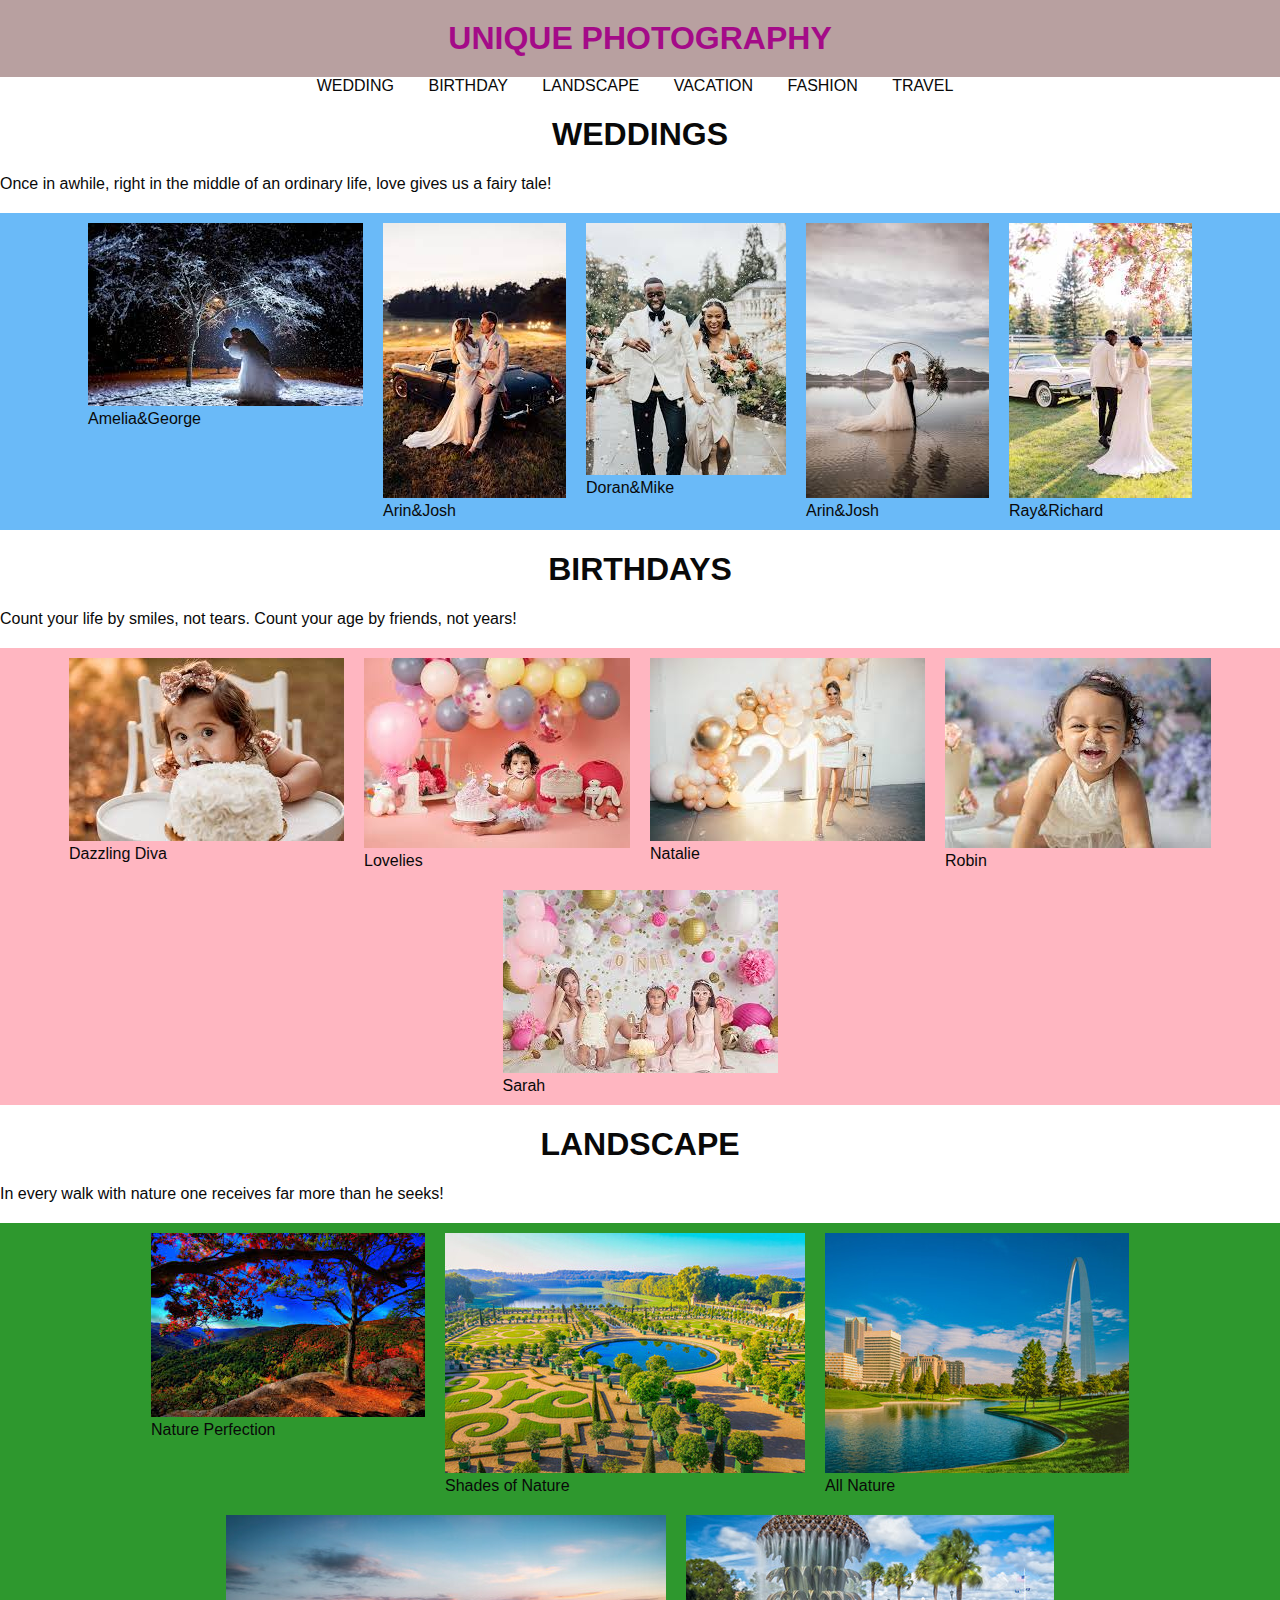
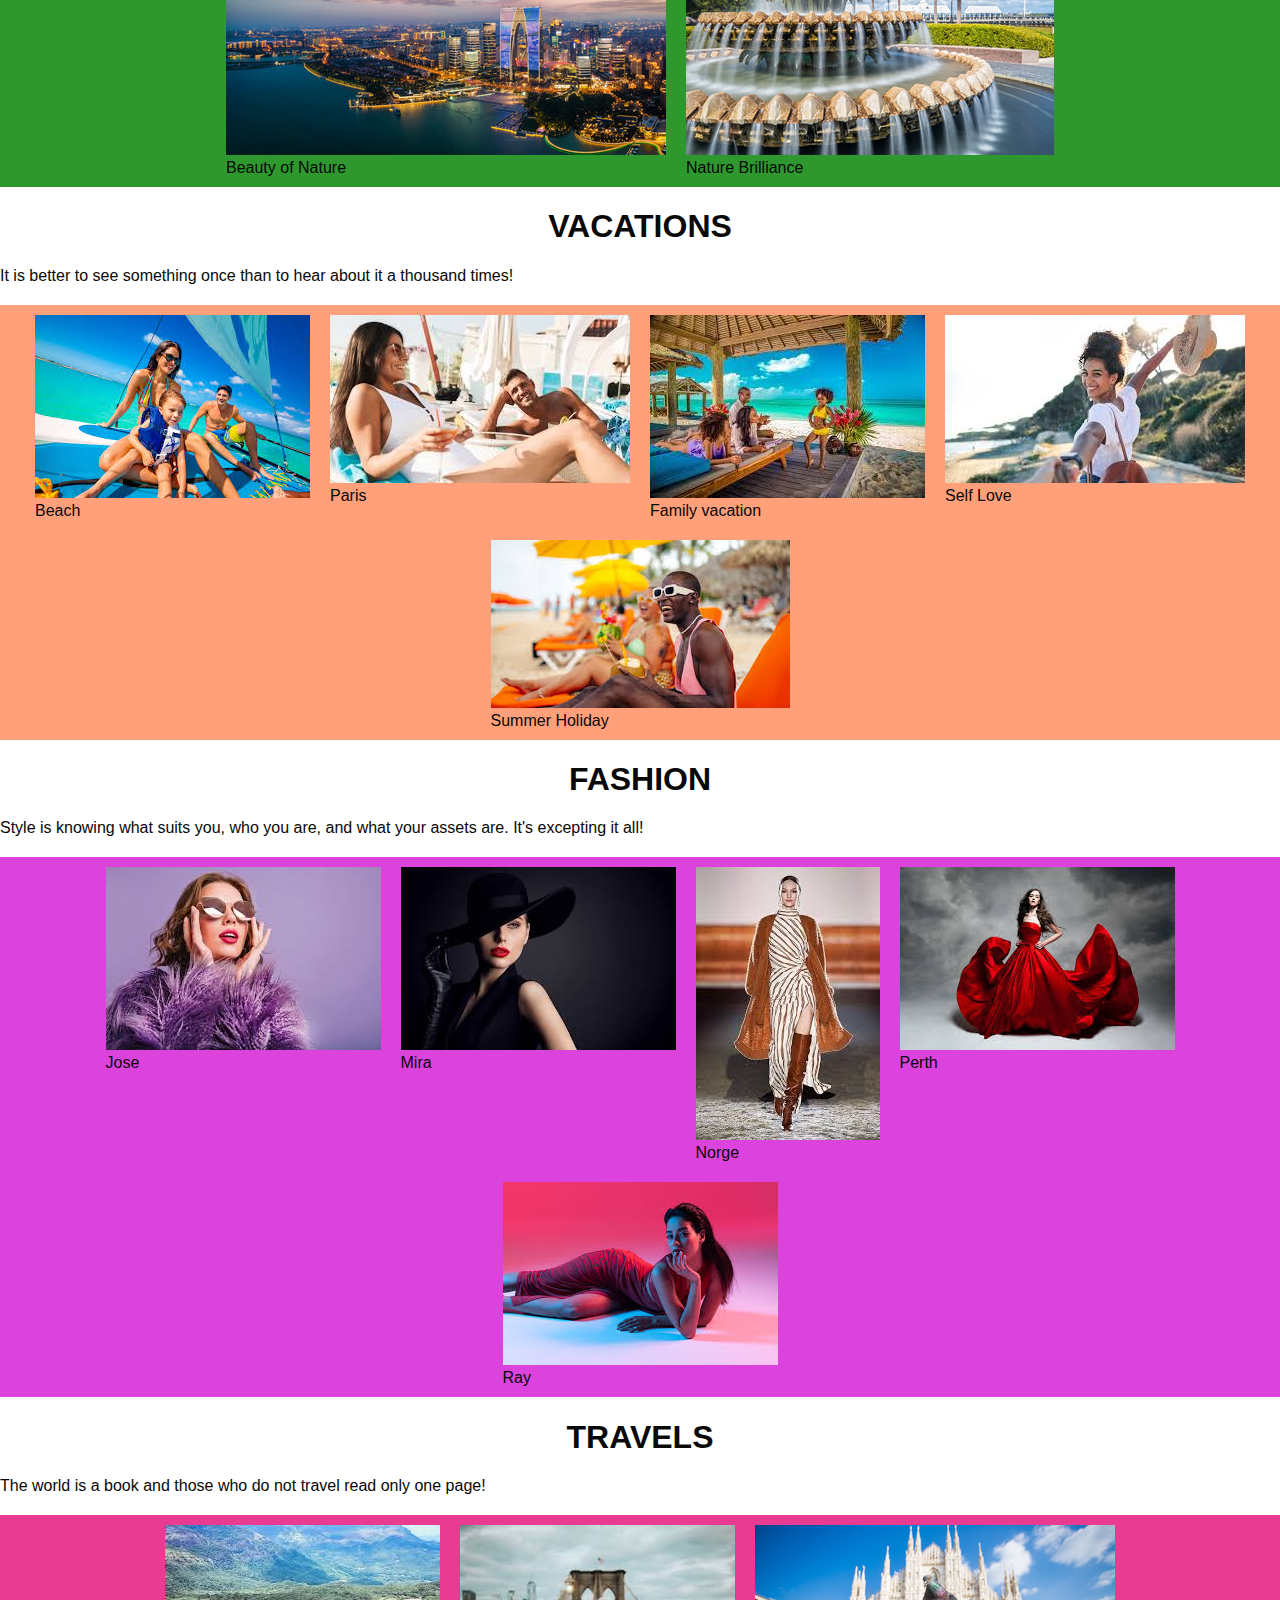
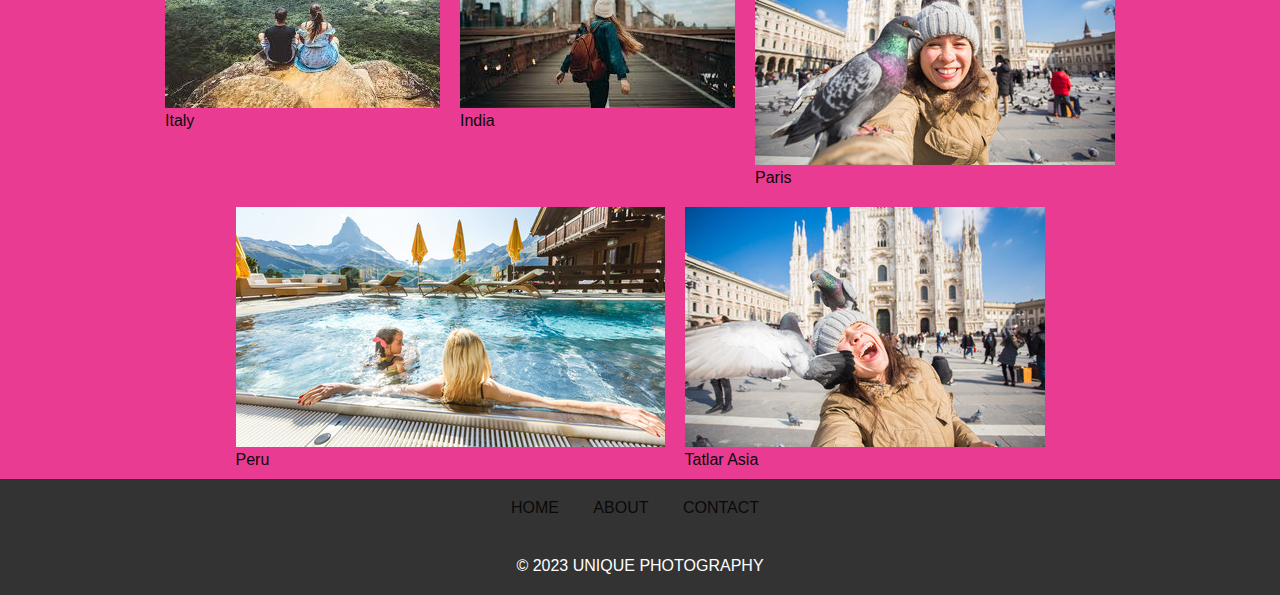
<file: index.html>
<!DOCTYPE html>
<html>

<head>
    <meta charset="UTF-8">
    <title>UNIQUE PHOTOGRAPHY</title>
    <link rel="stylesheet" href="style.css">
    <style>
        /* Add space between sections */
        section {
            margin-bottom: 20px;
        }
    </style>

</head>

<body>
    <header class="header">
        <h1>UNIQUE PHOTOGRAPHY</h1>
    </header>

    <nav class="navbar">
        <ul>
            <li><a href="Wedding.html">WEDDING</a></li>
            <li><a href="Birthday.html">BIRTHDAY</a></li>
            <li><a href="Landscape.html">LANDSCAPE</a></li>
            <li><a href="Vacation.html">VACATION</a></li>
            <li><a href="Fashion.html">FASHION</a></li>
            <li><a href="Travel.html">TRAVEL</a></li>
        </ul>
    </nav>


    <div class="main-content">
        <section class="section">
            <h1>WEDDINGS</h1>
            <p>Once in awhile, right in the middle of an ordinary life, love gives us a fairy tale!</p>
            <a href="WEDDINGS.html"></a>
        </section>

        </section>
        <div class="portfolio weddings">
            <div class="portfolio-item">
                <img src="Images/Wedding.Amelia&George.jpg" alt="Wedding 1"><br>Amelia&George</br>
            </div>
            <div class="portfolio-item">
                <img src="Images/Wedding.Arin&Josh.jpg" alt="Wedding 2"><br>Arin&Josh</br>
            </div>
            <div class="portfolio-item">
                <img src="Images/Wedding.Doran&Mike.jpg" alt="Wedding 3"><br>Doran&Mike</br>
            </div>
            <div class="portfolio-item">
                <img src="Images/Wedding.Mirabel&Joel.jpg" alt="Wedding 4"><br>Arin&Josh</br>
            </div>
            <div class="portfolio-item">
                <img src="Images/Wedding.Ray&Richard.jpg" alt="Wedding 5"><br>Ray&Richard</br>
            </div>
        </div>

        <section class="section">
            <h1>BIRTHDAYS</h1>
            <p>Count your life by smiles, not tears. Count your age by friends, not years!</p>
            <a href="BIRTHDAYS.html"></a>
        </section>

        </section>
        <div class="portfolio birthdays">
            <div class="portfolio-item">
                <img src="Images/Birthday.Dazzling Diva.jpg" alt="Birthday 1"><br>Dazzling Diva</br>
            </div>
            <div class="portfolio-item">
                <img src="Images/Birthday.lovelies.jpg" alt="Birthday 2"><br>Lovelies</br>
            </div>
            <div class="portfolio-item">
                <img src="Images/Birthday.Natalie.jpg" alt="Birthday 3"><br>Natalie</br>
            </div>
            <div class="portfolio-item">
                <img src="Images/Birthday.Robin.jpg" alt="Birthday 4"><br>Robin</br>
            </div>
            <div class="portfolio-item">
                <img src="Images/Birthday.Sarah.jpg" alt="Birthday 5"><br>Sarah</br>
            </div>
        </div>

        <section class="section">
            <h1>LANDSCAPE</h1>
            <p>In every walk with nature one receives far more than he seeks!</p>
            <a href="LANDSCAPE.html"></a>
        </section>


        </section>
        </h5>
        <div class="portfolio landscape">
            <div class="portfolio-item">
                <img src="Images/Landscape. Breathtaking.jpg" alt="Landscape 1"><br>Nature Perfection</br>
            </div>
            <div class="portfolio-item">
                <img src="Images/Landscape.Nature 2.jpg" alt="Landscape 2"><br>Shades of Nature</br>
            </div>
            <div class="portfolio-item">
                <img src="Images/Landscape.Nature.jpg" alt="Landscape 3"><br>All Nature</br>
            </div>
            <div class="portfolio-item">
                <img src="Images/Lanscape.Nature 3..jpg" alt="Landscape 4"><br>Beauty of Nature</br>
            </div>
            <div class="portfolio-item">
                <img src="Images/Lanscape.Nature 4.jpg" alt="Landscape 5"><br>Nature Brilliance</br>
            </div>
        </div>

        <section class="section">
            <h1>VACATIONS</h1>
            <p>It is better to see something once than to hear about it a thousand times!</p>
            <a href="VACATIONS.html"></a>
        </section>

        </section>
        <div class="portfolio vacations">
            <div class="portfolio-item">
                <img src="Images/Vacation.Beach.jpg" alt="Vacation 1"><br>Beach</br>
            </div>
            <div class="portfolio-item">
                <img src="Images/Vacations. paris.jpg" alt="Vacation 2"><br>Paris</br>
            </div>
            <div class="portfolio-item">
                <img src="Images/vacations.family.jpg" alt="Vacation 3"><br>Family vacation</br>
            </div>
            <div class="portfolio-item">
                <img src="Images/Vacations.Self love.jpg" alt="Vacation 4"><br>Self Love</br>
            </div>
            <div class="portfolio-item">
                <img src="Images/Vacations.Summer holiday.jpg" alt="Vacation 5"><br>Summer Holiday</br>
            </div>
        </div>

        <section class="section">
            <h1>FASHION</h1>
            <p>Style is knowing what suits you, who you are, and what your assets are. It's excepting it all!</p>
            <a href="FASHION.html"></a>
        </section>


        </section>
        <div class="portfolio fashion">
            <div class="portfolio-item">
                <img src="Images/Fashion.Jose.jpg" alt="Fashion 1"><br>Jose</br>
            </div>
            <div class="portfolio-item">
                <img src="Images/Fashion.mira.jpg" alt="Fashion 2"><br>Mira</br>
            </div>
            <div class="portfolio-item">
                <img src="Images/Fashion.Norge.jpg" alt="Fashion 3"><br>Norge</br>
            </div>
            <div class="portfolio-item">
                <img src="Images/Fashion.Perth.jpg" alt="Fashion 4"><br>Perth</br>
            </div>
            <div class="portfolio-item">
                <img src="Images/fashion.Ray.jpg" alt="Fashion 5"><br>Ray</br>
            </div>
        </div>

        <section class="section">
            <h1>TRAVELS</h1>
            <P>The world is a book and those who do not travel read only one page!</P>
            <a href="TRAVELS.html"></a>
        </section>


        </section>
        <div class="portfolio travel">
            <div class="portfolio-item">
                <img src="Images/Travels. Italy.jpg" alt="Travel 1"><br>Italy</br>
            </div>
            <div class="portfolio-item">
                <img src="Images/Travels.Tatlar Asia.jpg" alt="Travel 2"><br>India</br>
            </div>
            <div class="portfolio-item">
                <img src="Images/Travel.Paris.jpg" alt="Travel 3"><br>Paris</br>
            </div>
            <div class="portfolio-item">
                <img src="Images/Travel.Peru.jpg" alt="Travel 4"><br>Peru</br>
            </div>
            <div class="portfolio-item">
                <img src="Images/Travel.Germany.jpg" alt="Travel 5"><br>Tatlar Asia</br>
            </div>
        </div>

        <footer>
            <nav class="navbar">
                <ul>
                    <li><a href="index.html">HOME</a></li>
                    <li><a href="About.html">ABOUT</a></li>
                    <li><a href="Contact.html">CONTACT</a></li>
                </ul>
            </nav>
        </footer>


    </div>
    </div>

    </main>

    <footer>
        <p>© 2023 UNIQUE PHOTOGRAPHY</p>
    </footer>

</body>

</html>
</file>
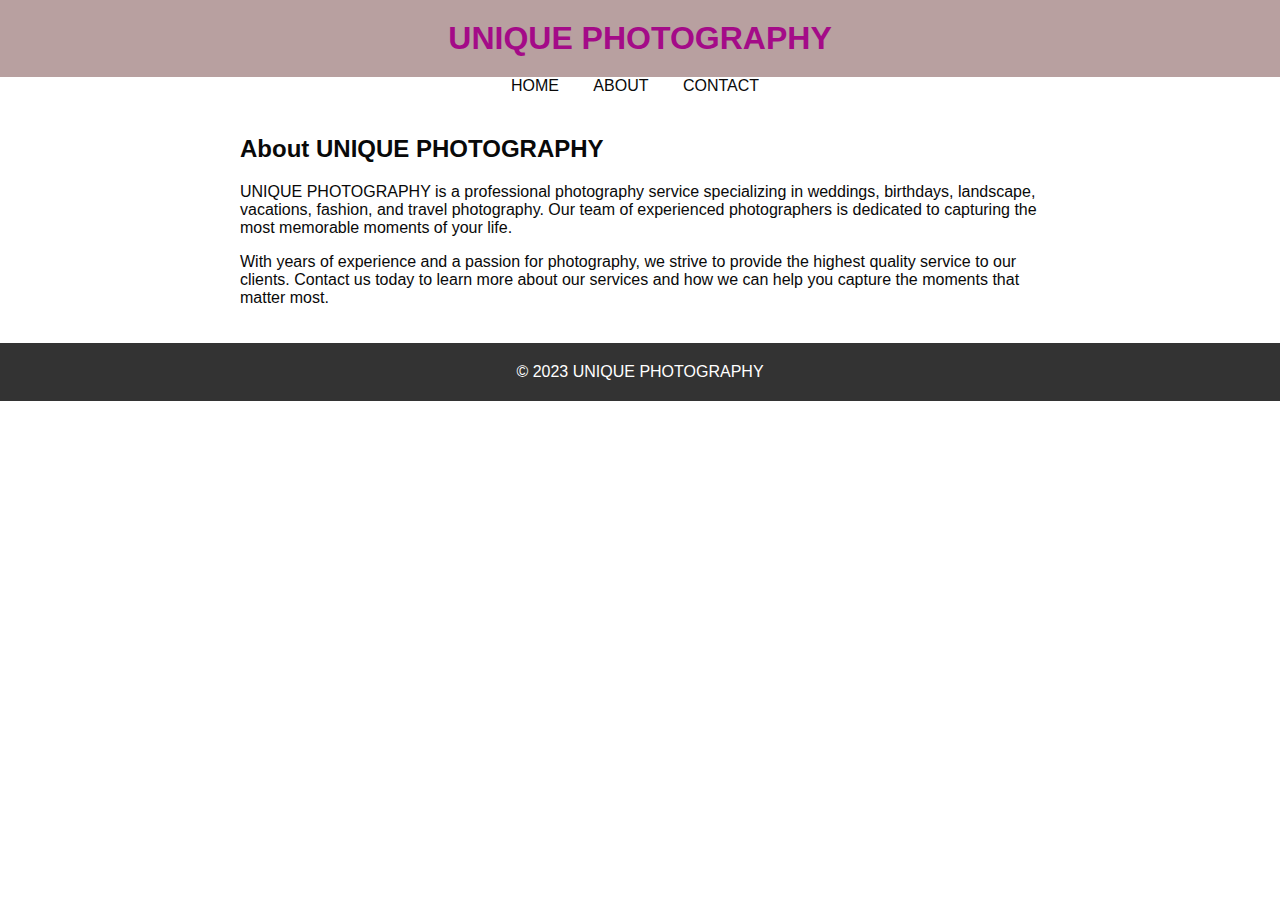
<file: About.html>
<!DOCTYPE html>
<html>

<head>
   <meta charset="UTF-8">
   <title>UNIQUE PHOTOGRAPHY</title>
   <link rel="stylesheet" href="style.css">
   <style>
      body {
         display: flex;
         flex-direction: column;
         min-height: 100vh;
      }
   </style>

</head>

<body>
   <header>
      <h1>UNIQUE PHOTOGRAPHY</h1>
   </header>

   <nav class="navbar">
      <ul>
         <li><a href="index.html">HOME</a></li>
         <li><a href="About.html">ABOUT</a></li>
         <li><a href="Contact.html">CONTACT</a></li>
      </ul>
   </nav>

   <main>
      <h2>About UNIQUE PHOTOGRAPHY</h2>
      <p>UNIQUE PHOTOGRAPHY is a professional photography service specializing in weddings, birthdays, landscape,
         vacations, fashion, and travel photography. Our team of experienced photographers is dedicated to capturing the
         most memorable moments of your life.</p>
      <p>With years of experience and a passion for photography, we strive to provide the highest quality service to our
         clients. Contact us today to learn more about our services and how we can help you capture the moments that
         matter most.</p>
   </main>

   <footer>
      <p>© 2023 UNIQUE PHOTOGRAPHY</p>
   </footer>

</body>

</html>
</file>
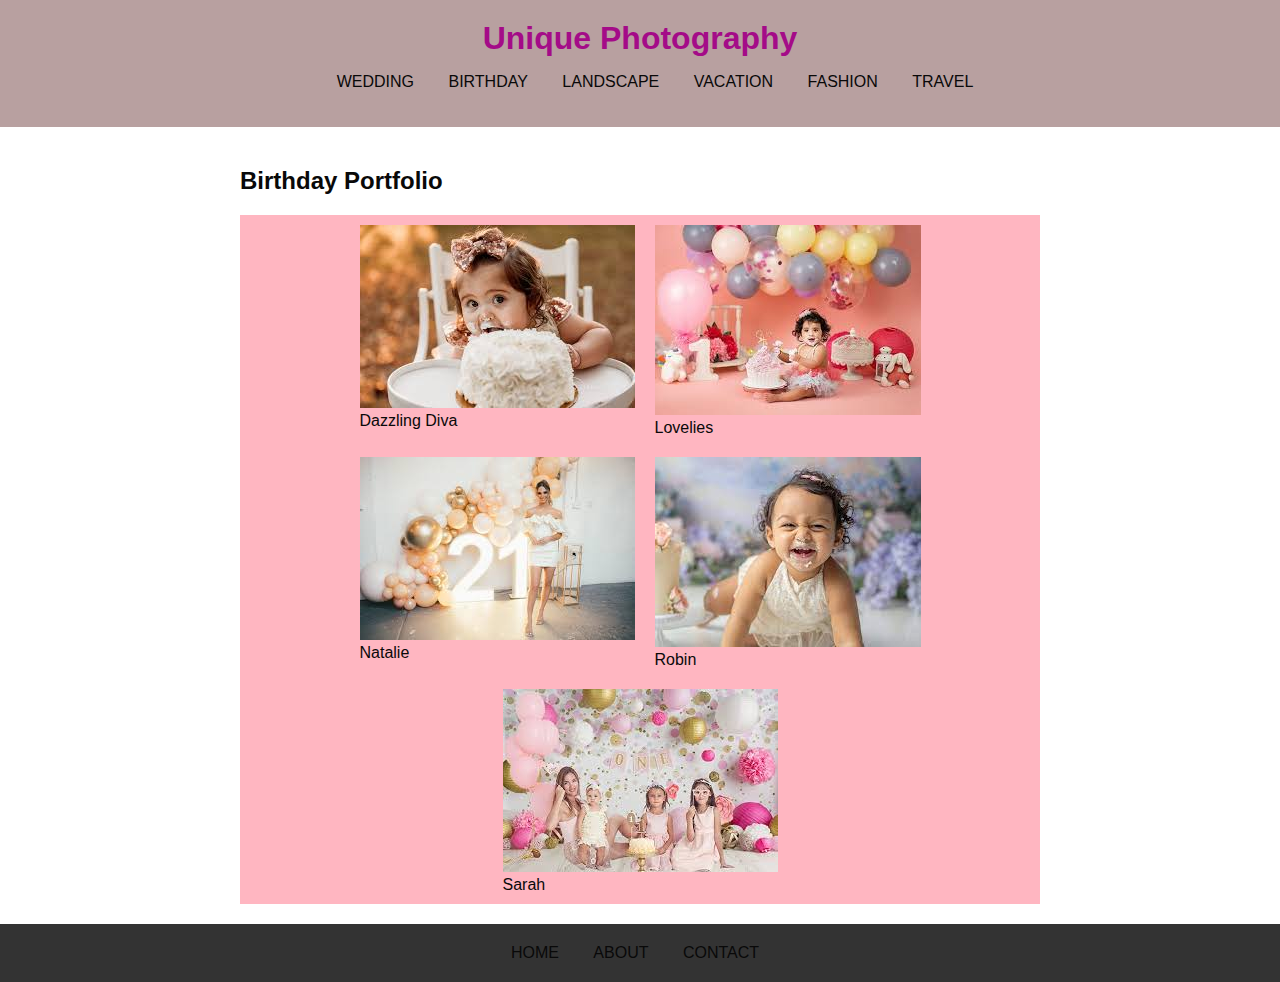
<file: Birthday.html>
<!DOCTYPE html>
<html>

<head>
  <title>Unique Photography - Birthday</title>
  <link rel="stylesheet" type="text/css" href="style.css">
</head>

<body>
  <header>
    <h1>Unique Photography</h1>
    <nav>
      <ul>
        <li><a href="Wedding.html">WEDDING</a></li>
        <li><a href="Birthday.html">BIRTHDAY</a></li>
        <li><a href="Landscape.html">LANDSCAPE</a></li>
        <li><a href="Vacation.html">VACATION</a></li>
        <li><a href="Fashion.html">FASHION</a></li>
        <li><a href="Travel.html">TRAVEL</a></li>
      </ul>
    </nav>
  </header>

  <main>
    <h2>Birthday Portfolio</h2>

    </section>
    <div class="portfolio birthdays">
      <div class="portfolio-item">
        <img src="Images/Birthday.Dazzling Diva.jpg" alt="Birthday 1"><br>Dazzling Diva</br>
      </div>
      <div class="portfolio-item">
        <img src="Images/Birthday.lovelies.jpg" alt="Birthday 2"><br>Lovelies</br>
      </div>
      <div class="portfolio-item">
        <img src="Images/Birthday.Natalie.jpg" alt="Birthday 3"><br>Natalie</br>
      </div>
      <div class="portfolio-item">
        <img src="Images/Birthday.Robin.jpg" alt="Birthday 4"><br>Robin</br>
      </div>
      <div class="portfolio-item">
        <img src="Images/Birthday.Sarah.jpg" alt="Birthday 5"><br>Sarah</br>
      </div>
  </main>

  <footer>
    <nav class="navbar">
      <ul>
        <li><a href="index.html">HOME</a></li>
        <li><a href="About.html">ABOUT</a></li>
        <li><a href="Contact.html">CONTACT</a></li>
      </ul>
    </nav>
  </footer>

</body>

</html>
</file>
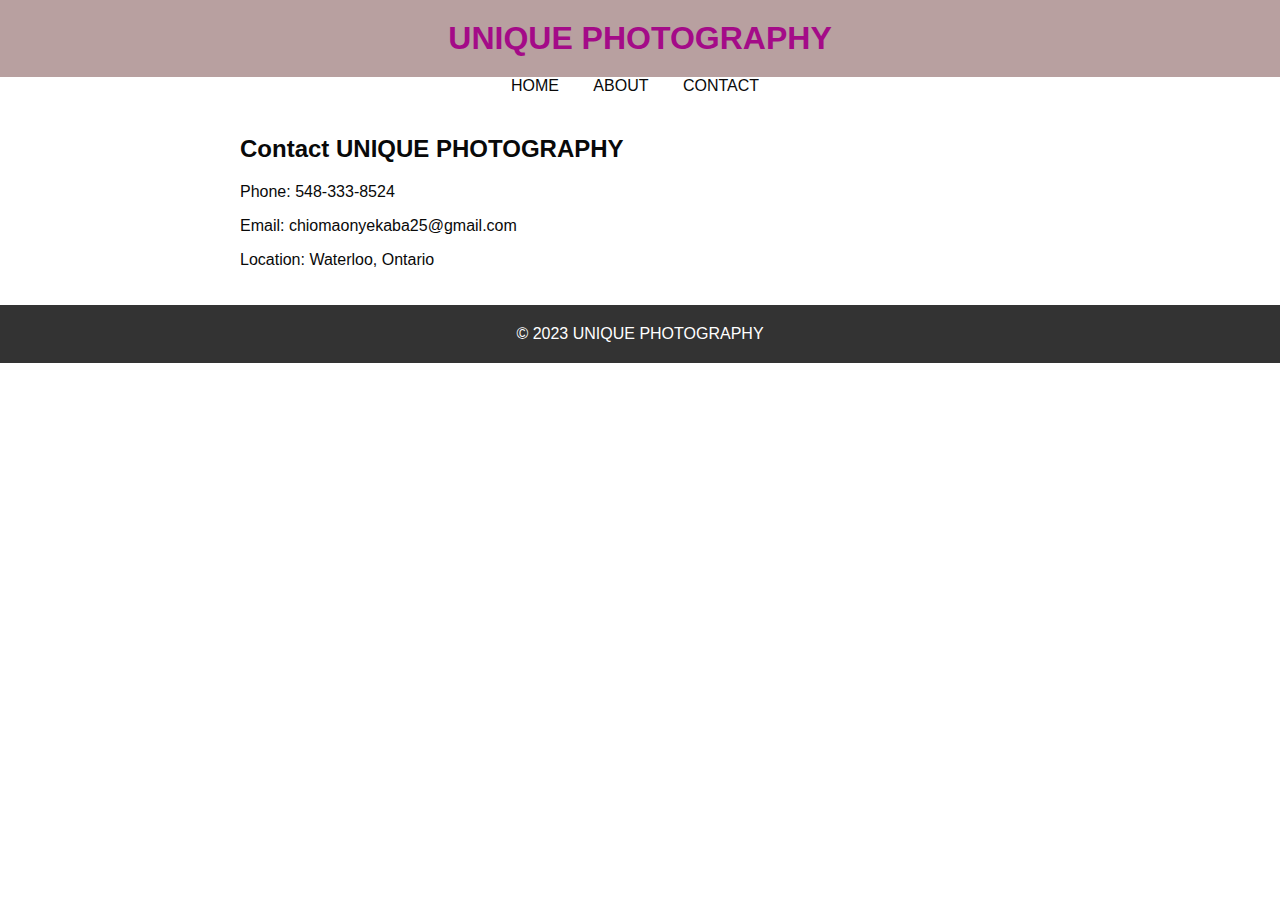
<file: Contact.html>
<!DOCTYPE html>
<html>

<head>
   <link rel="stylesheet" href="style.css">
   <title>UNIQUE PHOTOGRAPHY</title>
</head>

<body>
   <header>
      <h1>UNIQUE PHOTOGRAPHY</h1>
   </header>

   <nav class="navbar">
      <ul>
         <li><a href="index.html">HOME</a></li>
         <li><a href="About.html">ABOUT</a></li>
         <li><a href="Contact.html">CONTACT</a></li>
      </ul>
   </nav>

   <main>
      <h2>Contact UNIQUE PHOTOGRAPHY</h2>

      <p>Phone: 548-333-8524</p>
      <p>Email: chiomaonyekaba25@gmail.com</p>
      <p>Location: Waterloo, Ontario</p>

   </main>

   <footer>
      <p>© 2023 UNIQUE PHOTOGRAPHY</p>
   </footer>

</body>

</html>
</file>
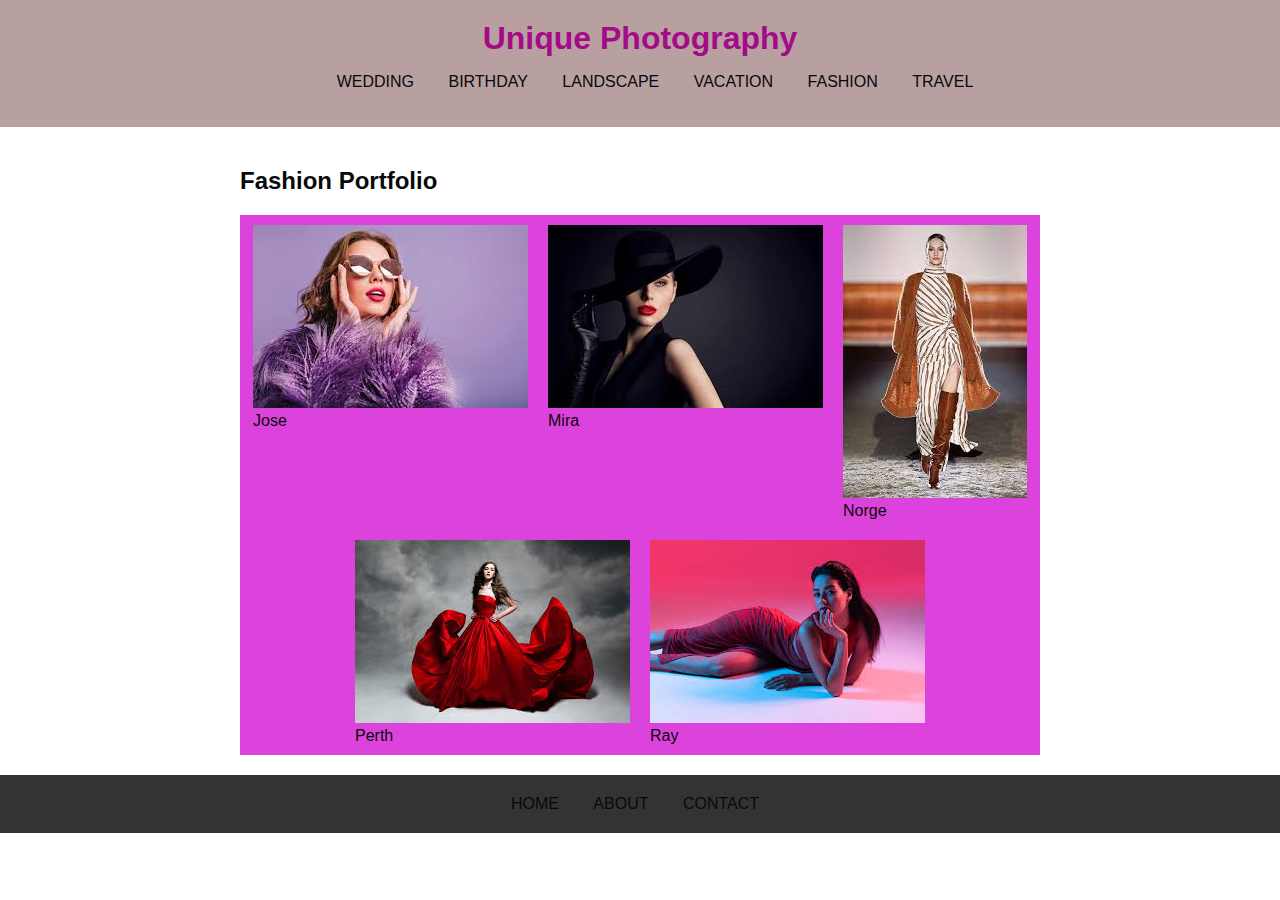
<file: Fashion.html>
<!DOCTYPE html>
<html>
<head>
  <title>Unique Photography - Fashion</title>
  <link rel="stylesheet" type="text/css" href="style.css">
</head>
<body>
  <header>
    <h1>Unique Photography</h1>
    <nav>
      <ul>
          <li><a href="Wedding.html">WEDDING</a></li>
          <li><a href="Birthday.html">BIRTHDAY</a></li>
          <li><a href="Landscape.html">LANDSCAPE</a></li>
          <li><a href="Vacation.html">VACATION</a></li>
          <li><a href="Fashion.html">FASHION</a></li>
          <li><a href="Travel.html">TRAVEL</a></li>
      </ul>
  </nav>
  </header>

  <main>
    <h2>Fashion Portfolio</h2>

</section>
<div class="portfolio fashion">
    <div class="portfolio-item">
        <img src="Images/Fashion.Jose.jpg" alt="Fashion 1"><br>Jose</br>             
    </div>
    <div class="portfolio-item">
        <img src="Images/Fashion.mira.jpg" alt="Fashion 2"><br>Mira</br>              
    </div>
    <div class="portfolio-item">
        <img src="Images/Fashion.Norge.jpg" alt="Fashion 3"><br>Norge</br>               
    </div>
    <div class="portfolio-item">
        <img src="Images/Fashion.Perth.jpg" alt="Fashion 4"><br>Perth</br>    
    </div>
    <div class="portfolio-item">
        <img src="Images/fashion.Ray.jpg" alt="Fashion 5"><br>Ray</br>
    </div>
    
  </main>

  <footer>
    <nav class="navbar">
        <ul>
            <li><a href="index.html">HOME</a></li>
            <li><a href="About.html">ABOUT</a></li>
            <li><a href="Contact.html">CONTACT</a></li>
        </ul>
    </nav>
  </footer>

</body>
</html>
</file>
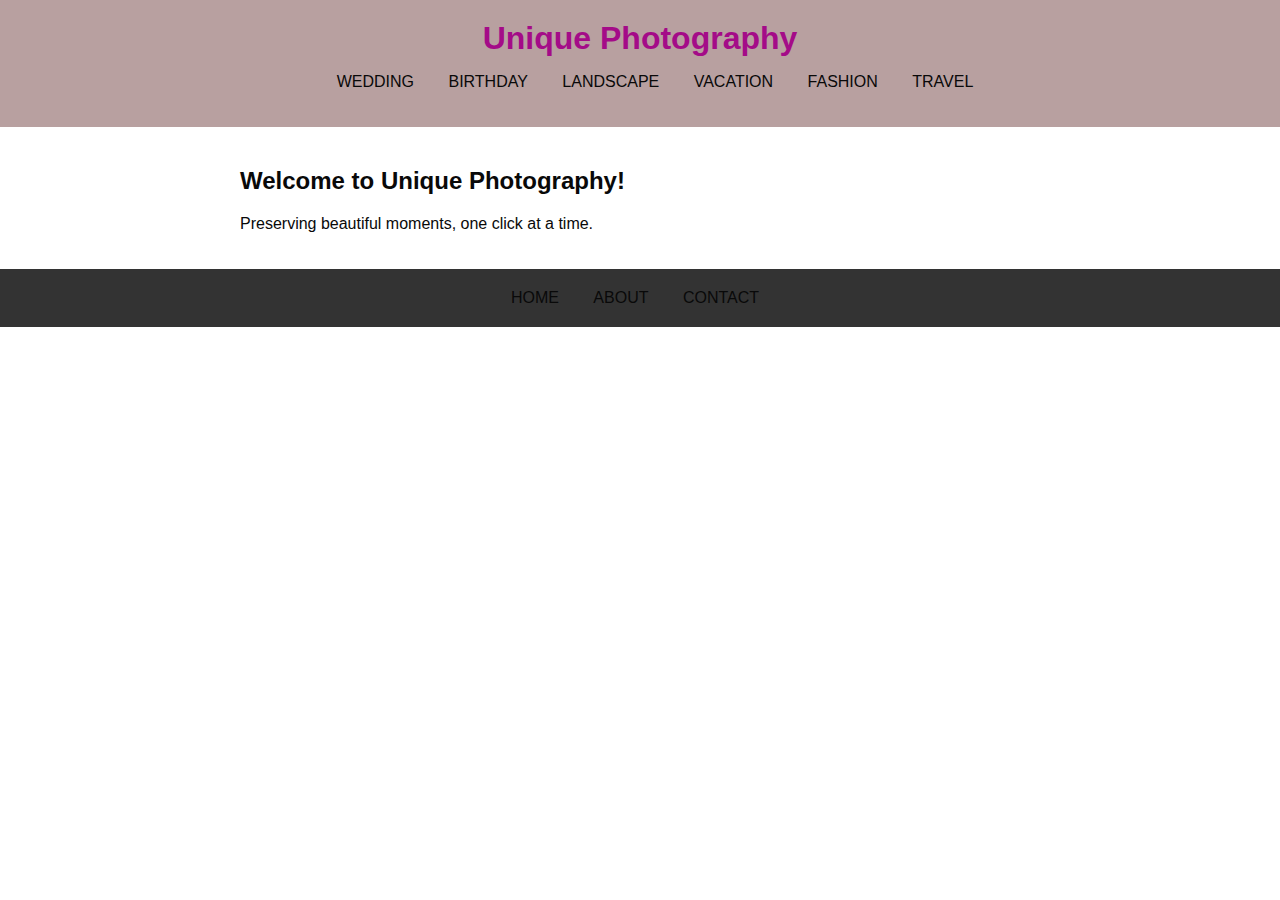
<file: Home.html>
<!DOCTYPE html>
<html>

<head>
  <title>Unique Photography - Home</title>
  <link rel="stylesheet" type="text/css" href="style.css">
</head>

<body>
  <header>
    <h1>Unique Photography</h1>
    <nav>
      <ul>
        <li><a href="Wedding.html">WEDDING</a></li>
        <li><a href="Birthday.html">BIRTHDAY</a></li>
        <li><a href="Landscape.html">LANDSCAPE</a></li>
        <li><a href="Vacation.html">VACATION</a></li>
        <li><a href="Fashion.html">FASHION</a></li>
        <li><a href="Travel.html">TRAVEL</a></li>
      </ul>
    </nav>
  </header>

  <main>
    <h2>Welcome to Unique Photography!</h2>
    <p>Preserving beautiful moments, one click at a time.</p>

  </main>

  <footer>
    <nav class="navbar">
      <ul>
        <li><a href="index.html">HOME</a></li>
        <li><a href="About.html">ABOUT</a></li>
        <li><a href="Contact.html">CONTACT</a></li>
      </ul>
    </nav>
  </footer>

</body>

</html>
</file>
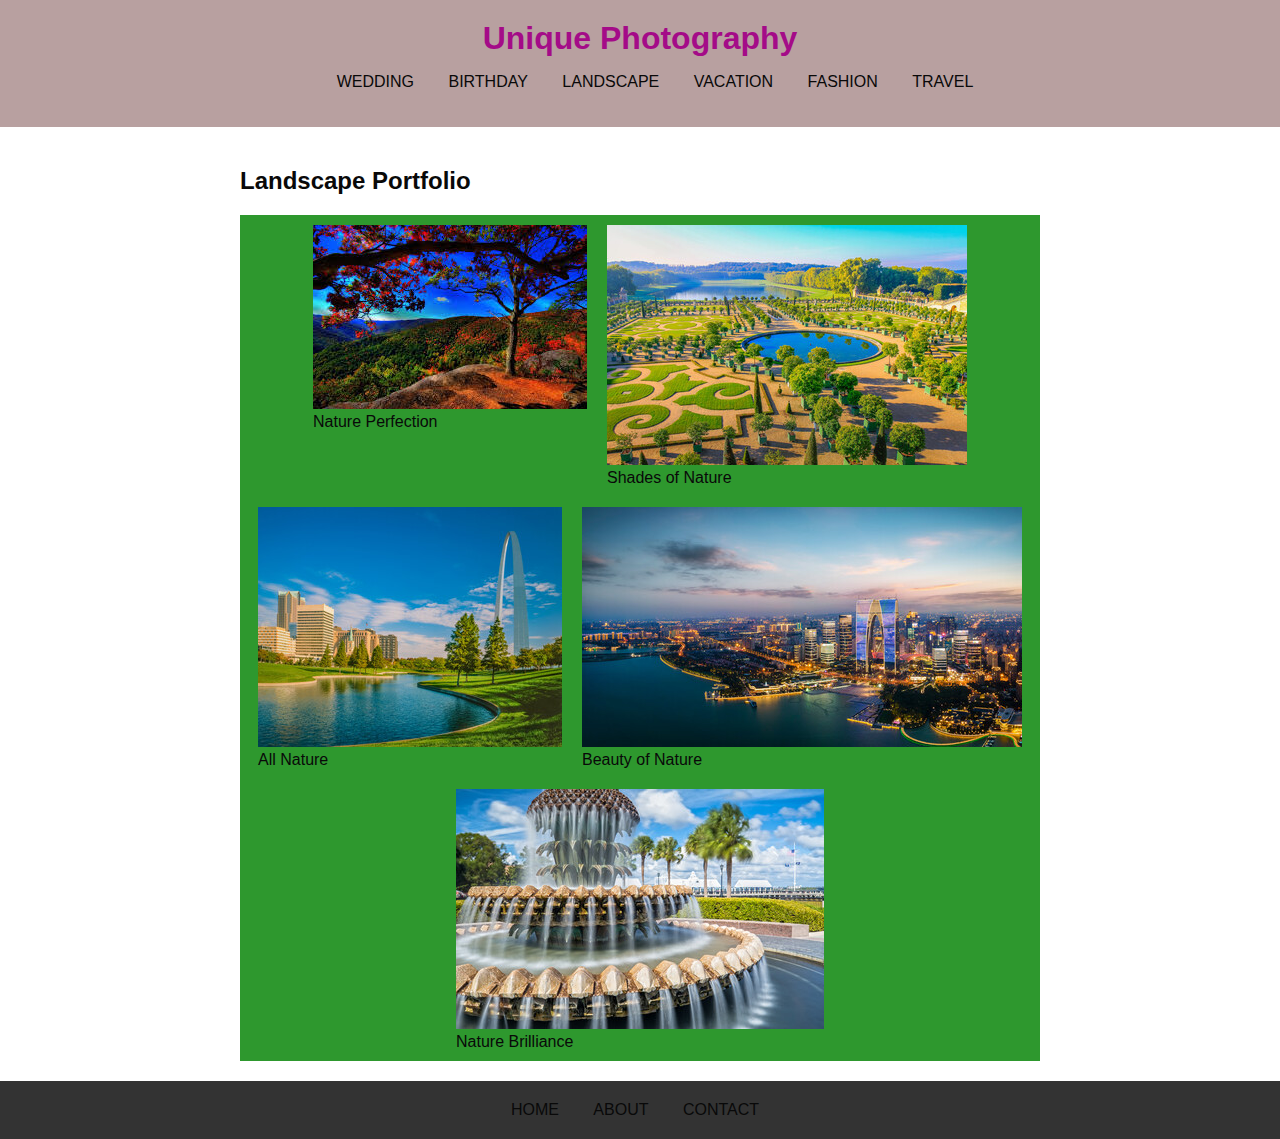
<file: Landscape.html>
<!DOCTYPE html>
<html>

<head>
  <title>Unique Photography - Landscape</title>
  <link rel="stylesheet" type="text/css" href="style.css">
</head>

<body>
  <header>
    <h1>Unique Photography</h1>
    <nav>
      <ul>
        <li><a href="Wedding.html">WEDDING</a></li>
        <li><a href="Birthday.html">BIRTHDAY</a></li>
        <li><a href="Landscape.html">LANDSCAPE</a></li>
        <li><a href="Vacation.html">VACATION</a></li>
        <li><a href="Fashion.html">FASHION</a></li>
        <li><a href="Travel.html">TRAVEL</a></li>
      </ul>
    </nav>
  </header>

  <main>
    <h2>Landscape Portfolio</h2>
    </section>
    </h5>
    <div class="portfolio landscape">
      <div class="portfolio-item">
        <img src="Images/Landscape. Breathtaking.jpg" alt="Landscape 1"><br>Nature Perfection</br>
      </div>
      <div class="portfolio-item">
        <img src="Images/Landscape.Nature 2.jpg" alt="Landscape 2"><br>Shades of Nature</br>
      </div>
      <div class="portfolio-item">
        <img src="Images/Landscape.Nature.jpg" alt="Landscape 3"><br>All Nature</br>
      </div>
      <div class="portfolio-item">
        <img src="Images/Lanscape.Nature 3..jpg" alt="Landscape 4"><br>Beauty of Nature</br>
      </div>
      <div class="portfolio-item">
        <img src="Images/Lanscape.Nature 4.jpg" alt="Landscape 5"><br>Nature Brilliance</br>
      </div>
  </main>

  <footer>
    <nav class="navbar">
      <ul>
        <li><a href="index.html">HOME</a></li>
        <li><a href="About.html">ABOUT</a></li>
        <li><a href="Contact.html">CONTACT</a></li>
      </ul>
    </nav>
  </footer>

</body>

</html>
</file>
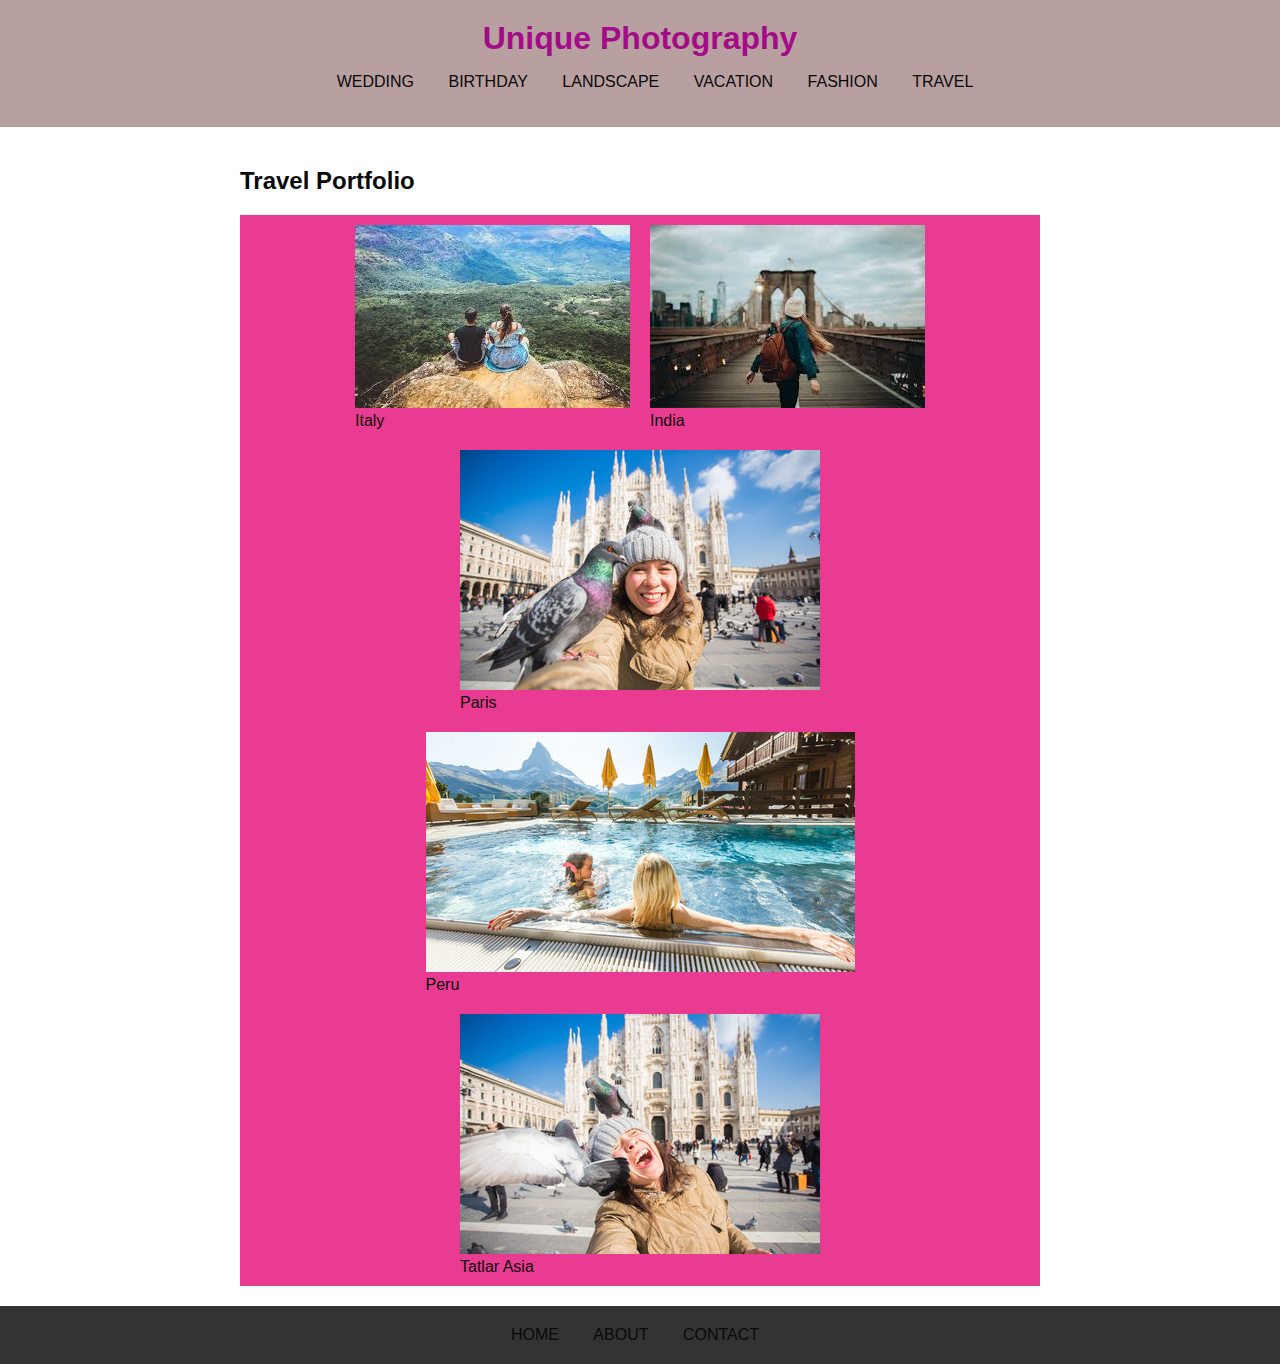
<file: Travel.html>
<!DOCTYPE html>
<html>

<head>
    <title>Unique Photography - Travel</title>
    <link rel="stylesheet" type="text/css" href="style.css">
</head>

<body>
    <header>
        <h1>Unique Photography</h1>
        <nav>
            <ul>
                <li><a href="Wedding.html">WEDDING</a></li>
                <li><a href="Birthday.html">BIRTHDAY</a></li>
                <li><a href="Landscape.html">LANDSCAPE</a></li>
                <li><a href="Vacation.html">VACATION</a></li>
                <li><a href="Fashion.html">FASHION</a></li>
                <li><a href="Travel.html">TRAVEL</a></li>
            </ul>
        </nav>
    </header>

    <main>
        <h2>Travel Portfolio</h2>

        </section>
        <div class="portfolio travel">
            <div class="portfolio-item">
                <img src="Images/Travels. Italy.jpg" alt="Travel 1"><br>Italy</br>
            </div>
            <div class="portfolio-item">
                <img src="Images/Travels.Tatlar Asia.jpg" alt="Travel 2"><br>India</br>
            </div>
            <div class="portfolio-item">
                <img src="Images/Travel.Paris.jpg" alt="Travel 3"><br>Paris</br>
            </div>
            <div class="portfolio-item">
                <img src="Images/Travel.Peru.jpg" alt="Travel 4"><br>Peru</br>
            </div>
            <div class="portfolio-item">
                <img src="Images/Travel.Germany.jpg" alt="Travel 5"><br>Tatlar Asia</br>
            </div>
        </div>

    </main>

    <footer>
        <nav class="navbar">
            <ul>
                <li><a href="index.html">HOME</a></li>
                <li><a href="About.html">ABOUT</a></li>
                <li><a href="Contact.html">CONTACT</a></li>
            </ul>
        </nav>
    </footer>

</body>

</html>
</file>
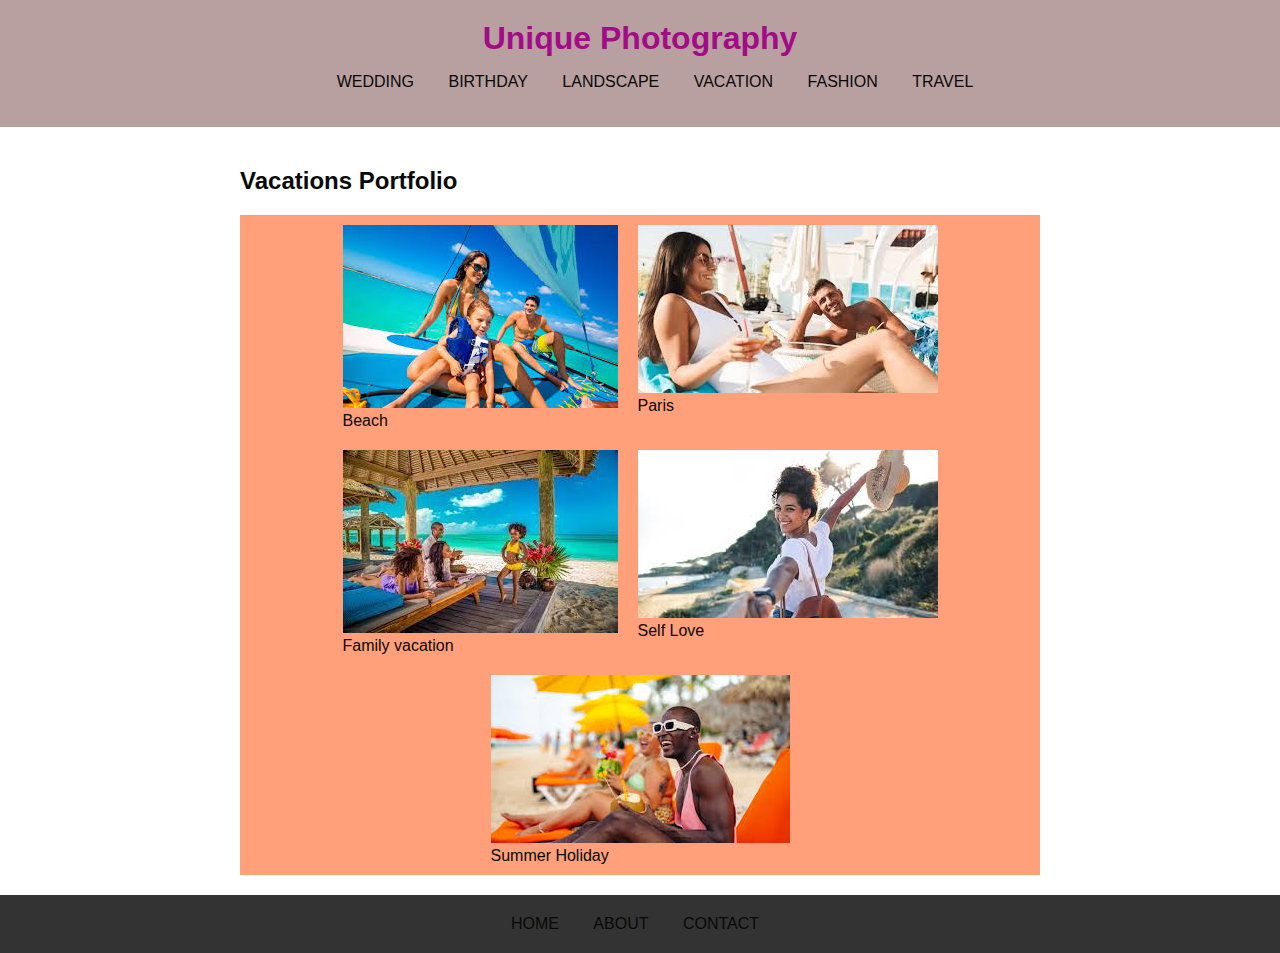
<file: Vacation.html>
<!DOCTYPE html>
<html>

<head>
  <title>Unique Photography - Vacation</title>
  <link rel="stylesheet" type="text/css" href="style.css">
</head>

<body>
  <header>
    <h1>Unique Photography</h1>
    <nav>
      <ul>
        <li><a href="Wedding.html">WEDDING</a></li>
        <li><a href="Birthday.html">BIRTHDAY</a></li>
        <li><a href="Landscape.html">LANDSCAPE</a></li>
        <li><a href="Vacation.html">VACATION</a></li>
        <li><a href="Fashion.html">FASHION</a></li>
        <li><a href="Travel.html">TRAVEL</a></li>
      </ul>
    </nav>
  </header>

  <main>
    <h2>Vacations Portfolio</h2>
    </section>
    <div class="portfolio vacations">
      <div class="portfolio-item">
        <img src="Images/Vacation.Beach.jpg" alt="Vacation 1"><br>Beach</br>
      </div>
      <div class="portfolio-item">
        <img src="Images/Vacations. paris.jpg" alt="Vacation 2"><br>Paris</br>
      </div>
      <div class="portfolio-item">
        <img src="Images/vacations.family.jpg" alt="Vacation 3"><br>Family vacation</br>
      </div>
      <div class="portfolio-item">
        <img src="Images/Vacations.Self love.jpg" alt="Vacation 4"><br>Self Love</br>
      </div>
      <div class="portfolio-item">
        <img src="Images/Vacations.Summer holiday.jpg" alt="Vacation 5"><br>Summer Holiday</br>
      </div>

  </main>

  <footer>
    <nav class="navbar">
      <ul>
        <li><a href="index.html">HOME</a></li>
        <li><a href="About.html">ABOUT</a></li>
        <li><a href="Contact.html">CONTACT</a></li>
      </ul>
    </nav>
  </footer>

</body>

</html>
</file>
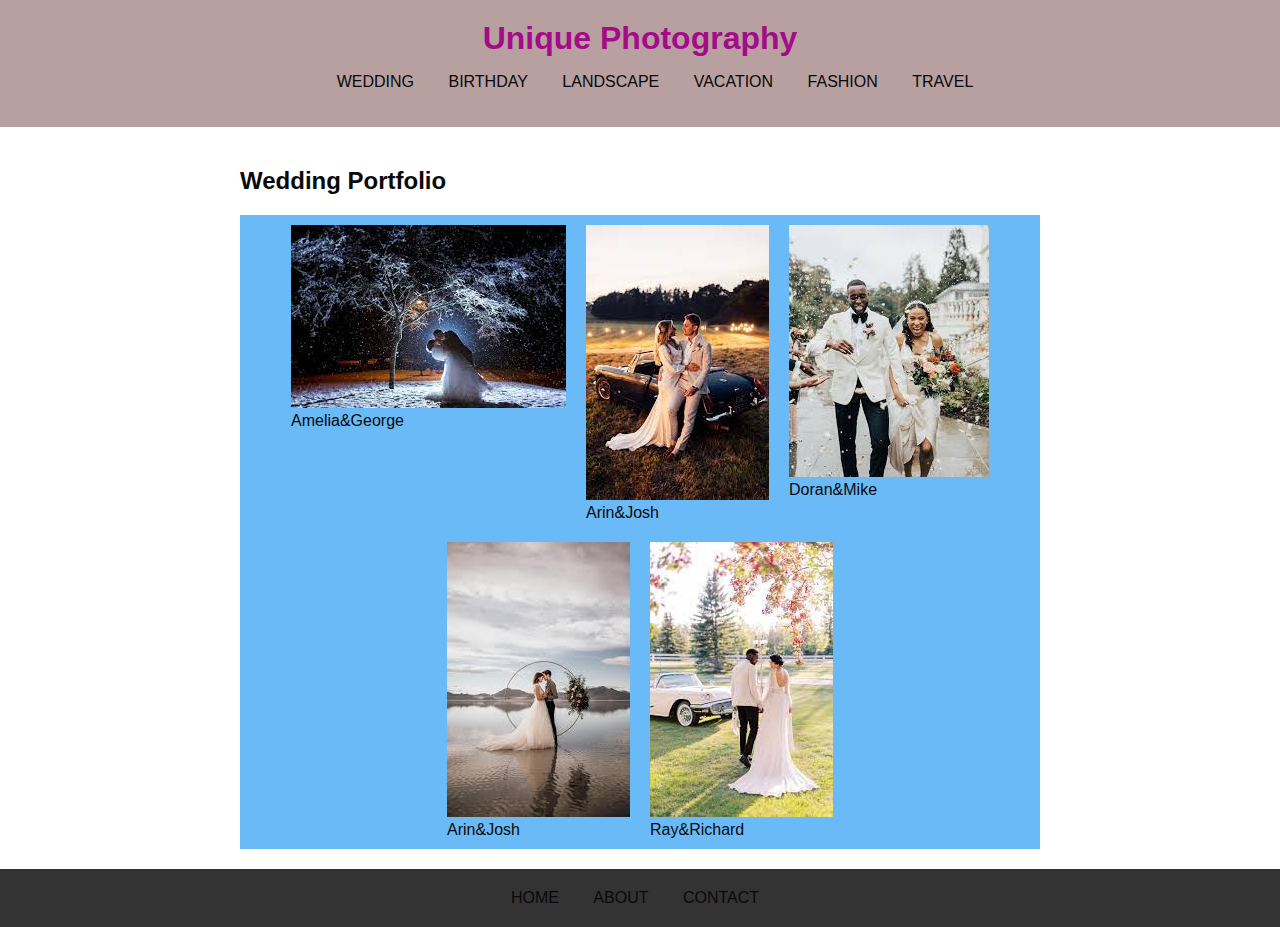
<file: Wedding.html>
<!DOCTYPE html>
<html>

<head>
    <title>Unique Photography - Wedding</title>
    <link rel="stylesheet" type="text/css" href="style.css">
</head>

<body>
    <header>
        <h1>Unique Photography</h1>
        <nav>
            <ul>
                <li><a href="Wedding.html">WEDDING</a></li>
                <li><a href="Birthday.html">BIRTHDAY</a></li>
                <li><a href="Landscape.html">LANDSCAPE</a></li>
                <li><a href="Vacation.html">VACATION</a></li>
                <li><a href="Fashion.html">FASHION</a></li>
                <li><a href="Travel.html">TRAVEL</a></li>
            </ul>
        </nav>
    </header>

    <main>
        <h2>Wedding Portfolio</h2>

        </section>
        <div class="portfolio weddings">
            <div class="portfolio-item">
                <img src="Images/Wedding.Amelia&George.jpg" alt="Wedding 1"><br>Amelia&George</br>
            </div>
            <div class="portfolio-item">
                <img src="Images/Wedding.Arin&Josh.jpg" alt="Wedding 2"><br>Arin&Josh</br>
            </div>
            <div class="portfolio-item">
                <img src="Images/Wedding.Doran&Mike.jpg" alt="Wedding 3"><br>Doran&Mike</br>
            </div>
            <div class="portfolio-item">
                <img src="Images/Wedding.Mirabel&Joel.jpg" alt="Wedding 4"><br>Arin&Josh</br>
            </div>
            <div class="portfolio-item">
                <img src="Images/Wedding.Ray&Richard.jpg" alt="Wedding 5"><br>Ray&Richard</br>
            </div>

    </main>

    <footer>
        <nav class="navbar">
            <ul>
                <li><a href="index.html">HOME</a></li>
                <li><a href="About.html">ABOUT</a></li>
                <li><a href="Contact.html">CONTACT</a></li>
            </ul>
        </nav>
    </footer>

</body>

</html>
</file>
<file: style.css>
/* Add your CSS styles here */
li {
    margin: 10;
    padding: 0;
}

body {
    font-family: Arial, sans-serif;
    background-color: #ffffff;
    color: #090909;
    margin: 0;
    padding: 0;
}

.container {
    max-width: 1200px;
    margin: 0 auto;
    padding: 20px;
}

header {
   
    background-color: #b8a0a0;
    color: rgb(164, 11, 136);
    padding: 20px;
    text-align: center;
}

header h1 {
    margin: 0;

    .navbar {
        background-color: #0b0b0b;
        padding: 10px;
    }
}

.navbar ul {
    list-style: none;
    margin: 0;
    padding: 0;
    text-align: center;
}

nav li {
    display: inline-block;
    margin-right: 10px;
}

nav a {
    padding: 5px 10px;
    color: #090909;
    text-decoration: none;
}

.navbar a:hover {
    background-color: #cccccc;
}

h1 {
    text-align: center;
    margin: 40px0 20px;
}

.portfolio {
    display: flex;  
    flex-wrap: wrap;
    justify-content: center;
}

.portfolio-item {
    width: calc(33.33% -20px);
    margin: 10px;
}

.portfolio-item img {
    width: 100%;
}

main {

    max-width: 800px;
    margin: 0 auto;
    padding: 20px;

}

form {

    display: flex;

    flex-wrap: wrap;

}

form label {

    width: calc(50% -10px);

    margin: 10px;

}

form input,
form textarea {

    width: 100%;

    box-sizing: border-box;

}

form input[type="submit"] {

    width: auto;

    margin-top: 20px;

    cursor: pointer;

    background-color: #4CAF50;

    color: white;

    padding: 12px20px;

    border: none;

    border-radius: 4px;

}



form input[type="submit"]:hover {



    background-color: #45a049;



}



form div {



    width: 100%;



}



footer {



    background-color: #333;



    color: white;



    padding: 20px;



    text-align: center;



}



footer p {



    margin: 0;



}


.weddings {
    background-color: #6abaf8;
}

.birthdays {
    background-color: #FFB6C1;
}

.landscape {
    background-color: #2e982e;
}

.vacations {
    background-color: #FFA07A;
}

.fashion {
    background-color: #dc43dc;
}

.travel {
    background-color: #ea3b92;
}
</file>
